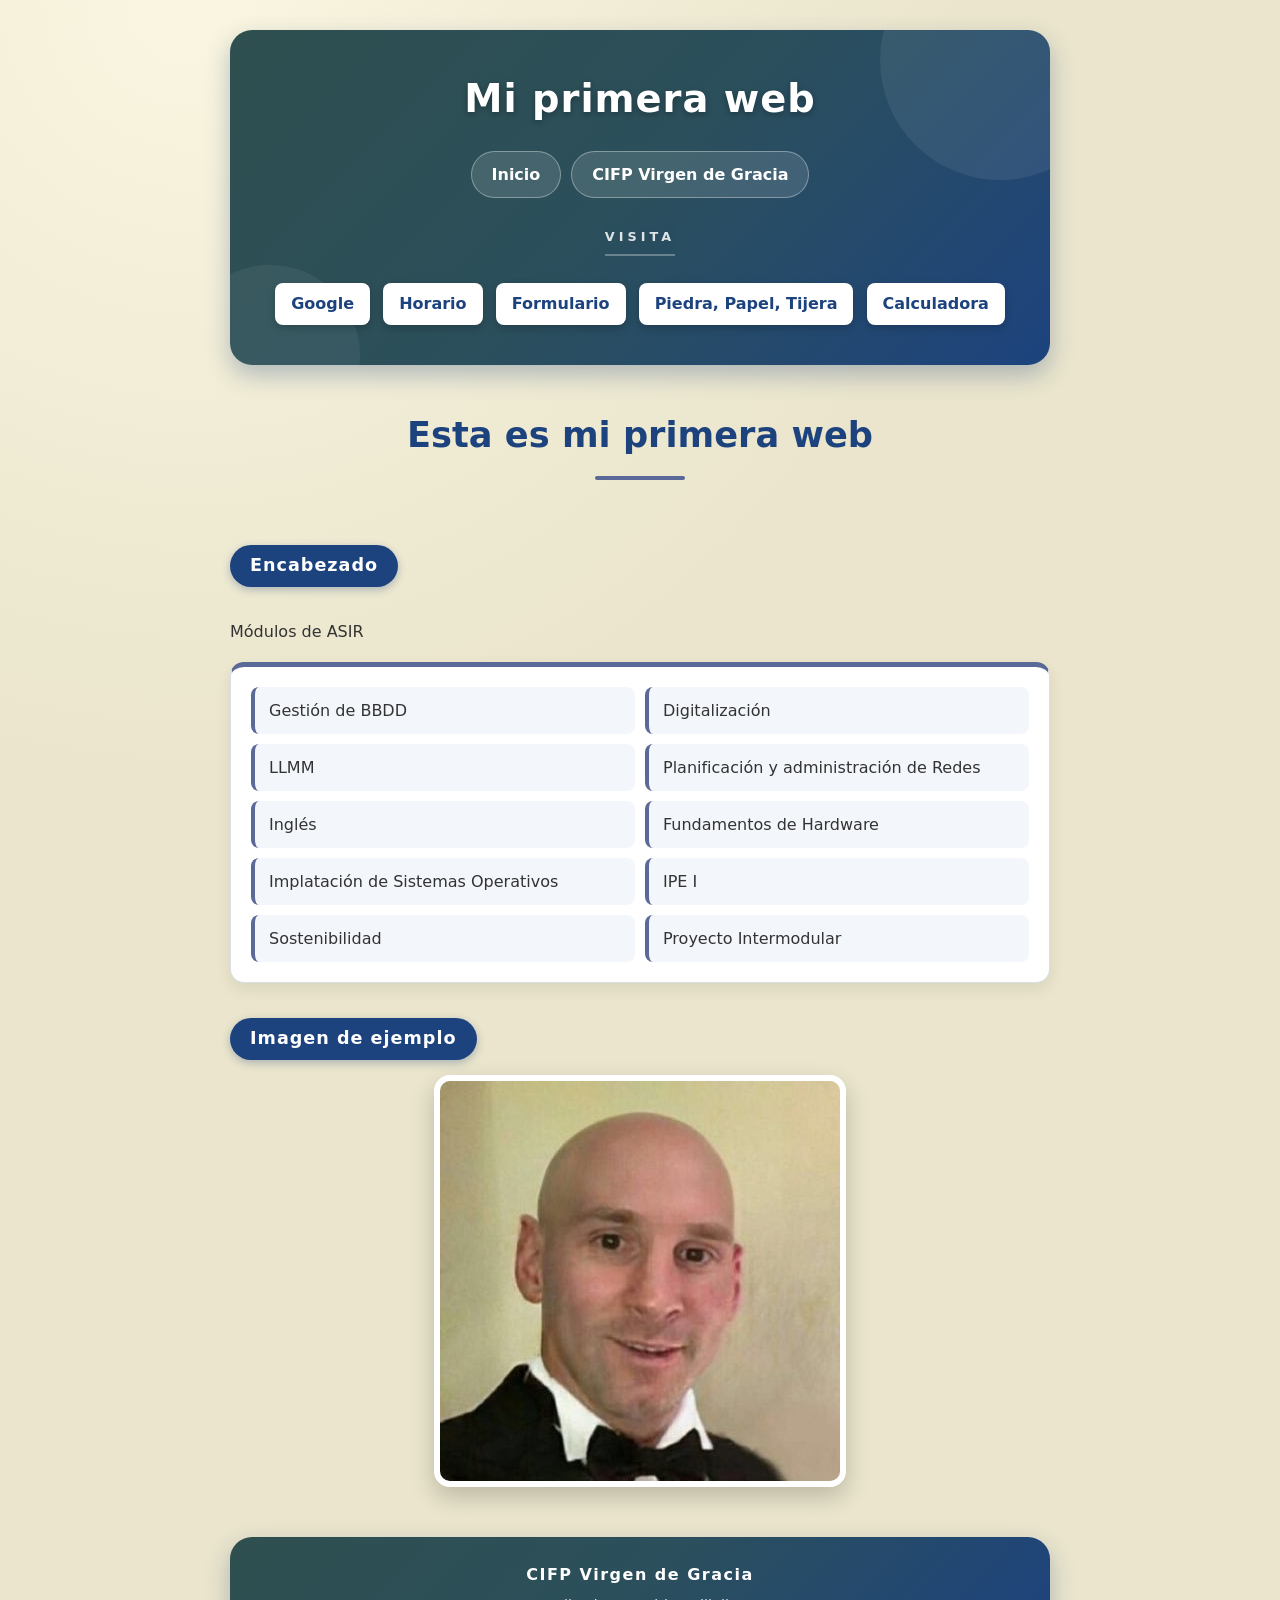
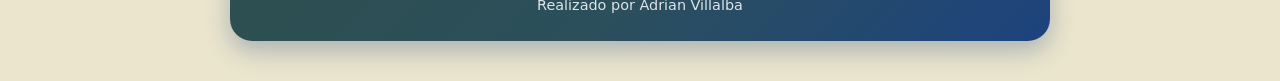
<file: index.html>
<!DOCTYPE html>
<html lang="es">
    <head> <!-- invisible -->
       <meta charset="UTF-8">
       <meta name="viewport" content= "width=device-wdth, initial-scale=1.0">
       <link rel="stylesheet" href="css/estilo index.css">
		<title>Mi Repositorio</title>
	<body>
		<header>
            <h1>Mi primera web</h1>
            <nav>
                <a class="nav-link" href="index.html" target="_blank">Inicio</a>
                <a class="nav-link" href= "https://cifpvirgendegracia.com" target="_blank">CIFP Virgen de Gracia</a>
            </nav>
		<p>
			<strong>VISITA</strong> <br> <br>
			<a href="https://www.google.com">Google</a>
			<a href="Horario ASIR.html">Horario</a>
			<a href="formulario.html">Formulario</a>
			<a href="PiedraPapelTijera.html" target="_blank">Piedra, Papel, Tijera</a>
			<a href="calculadora.html" target="_blank">Calculadora</a>

		</p>
        </header>
		<h1>Esta es mi primera web</h1>
		<h2>Encabezado</h2>
		<p>Módulos de ASIR</p>
		<ul>
			<li>Gestión de BBDD</li>
			<li>Digitalización</li>
			<li>LLMM</li>
			<li>Planificación y administración de Redes</li>
			<li>Inglés</li>
			<li>Fundamentos de Hardware</li>
			<li>Implatación de Sistemas Operativos</li>
			<li>IPE I</li>
			<li>Sostenibilidad</li>
			<li>Proyecto Intermodular</li>
		</ul>

		<h2>Imagen de ejemplo</h2>
		<img src="JPG/messi.jpg">
		<footer class="FOOTER">
            <p>CIFP Virgen de Gracia</p>
            <p>Realizado por Adrian Villalba</p>
		</footer>
	</body>
</html>
</file>
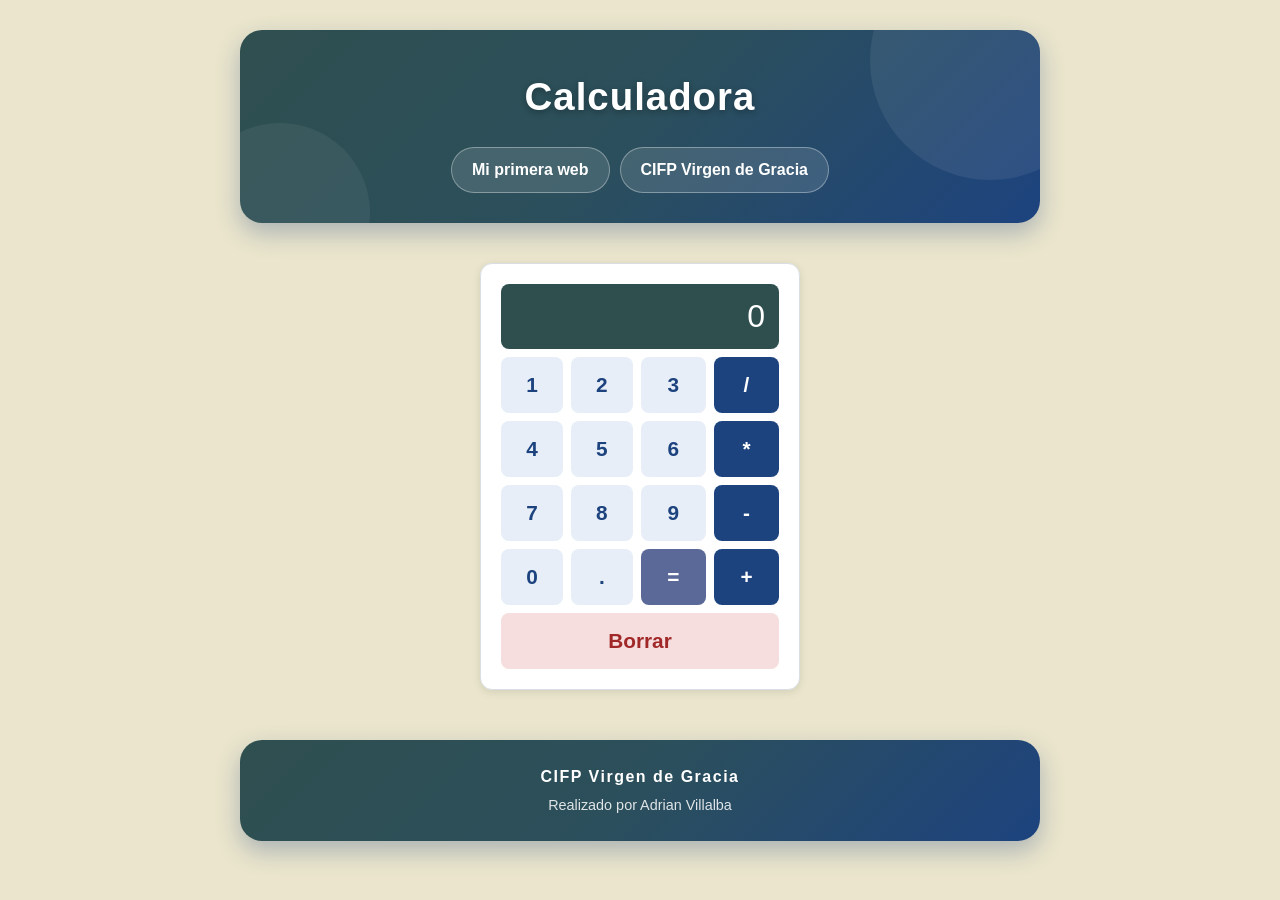
<file: calculadora.html>
<!doctype html>
<html lang="es">
  <head>
    <meta charset="UTF-8" />
    <meta name="viewport" content="width=device-width, initial-scale=1.0" />
    <title>Calculadora</title>
    <script src="js/script calculadora.js"></script>
    <link rel="stylesheet" href="css/estilo calculadora.css" />
  </head>
  <body>
    <header>
      <h1>Calculadora</h1>
      <nav>
        <a class="nav-link" href="index.html">Mi primera web</a>
        <a class="nav-link" href="https://cifpvirgendegracia.com" target="_blank">CIFP Virgen de Gracia</a>
      </nav>
    </header>

    <table class="tabla">
      <thead>
        <tr>
          <td colspan="4">
            <input type="text" id="pantalla" value="0" readonly />
          </td>
        </tr>
      </thead>
      <tbody>
        <tr>
          <td><button onclick="escribir('1')">1</button></td>
          <td><button onclick="escribir('2')">2</button></td>
          <td><button onclick="escribir('3')">3</button></td>
          <td><button onclick="escribir('/')">/</button></td>
        </tr>
        <tr>
          <td><button onclick="escribir('4')">4</button></td>
          <td><button onclick="escribir('5')">5</button></td>
          <td><button onclick="escribir('6')">6</button></td>
          <td><button onclick="escribir('*')">*</button></td>
        </tr>
        <tr>
          <td><button onclick="escribir('7')">7</button></td>
          <td><button onclick="escribir('8')">8</button></td>
          <td><button onclick="escribir('9')">9</button></td>
          <td><button onclick="escribir('-')">-</button></td>
        </tr>
        <tr>
          <td><button onclick="escribir('0')">0</button></td>
          <td><button onclick="escribir('.')">.</button></td>
          <td><button onclick="calcular()">=</button></td>
          <td><button onclick="escribir('+')">+</button></td>
        </tr>
        <tr>
          <td colspan="4"><button onclick="borrar()">Borrar</button></td>
        </tr>
      </tbody>
    </table>

		<footer class="FOOTER">
        <p>CIFP Virgen de Gracia</p>
        <p>Realizado por Adrian Villalba</p>
		</footer>
  </body>
</html>
</file>
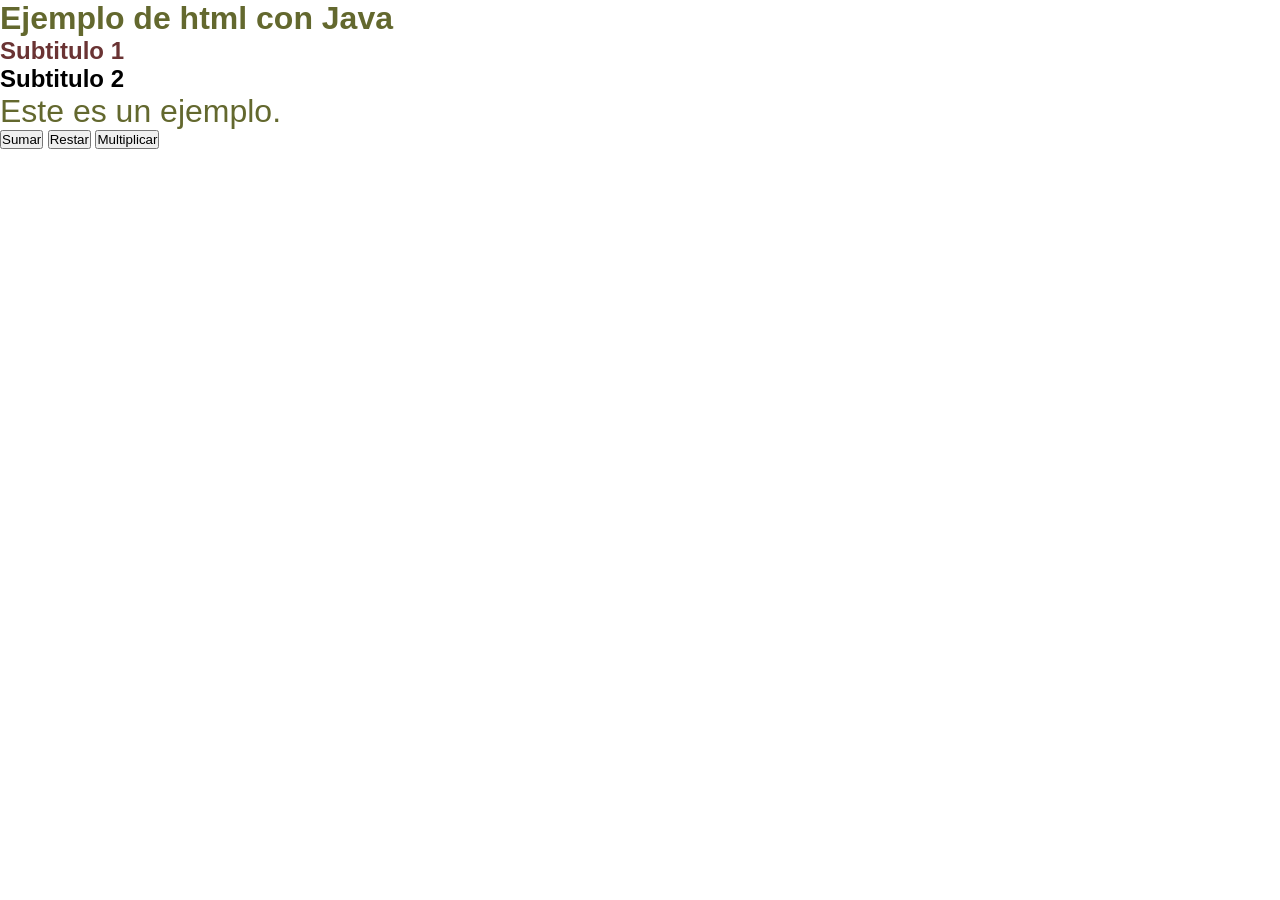
<file: clase 1 java.html>
<!DOCTYPE html>
<html lang="es">
<head>
    <meta charset="UTF-8">
    <meta name="viewport" content="width=device-width, initial-scale=1.0">
    <link rel="stylesheet" href="css/css_prueba_java.css">
    <title>Prueba html con Java</title>
    <script src="js/script clase 1.js"></script>
</head>

<body>
    <header></header>
    <main>
        <h1>Ejemplo de html con Java</h1>
        <h2 class="subtitulo">Subtitulo 1</h2>
        <h2>Subtitulo 2</h2>
        <p>Este es un ejemplo.</p>
        <button onclick="suma()">Sumar</button>
        <button onclick="resta()">Restar</button>
        <button onclick="multiplicacion()">Multiplicar</button>
    </main>
    <footer></footer>
</body>
</html>
</file>
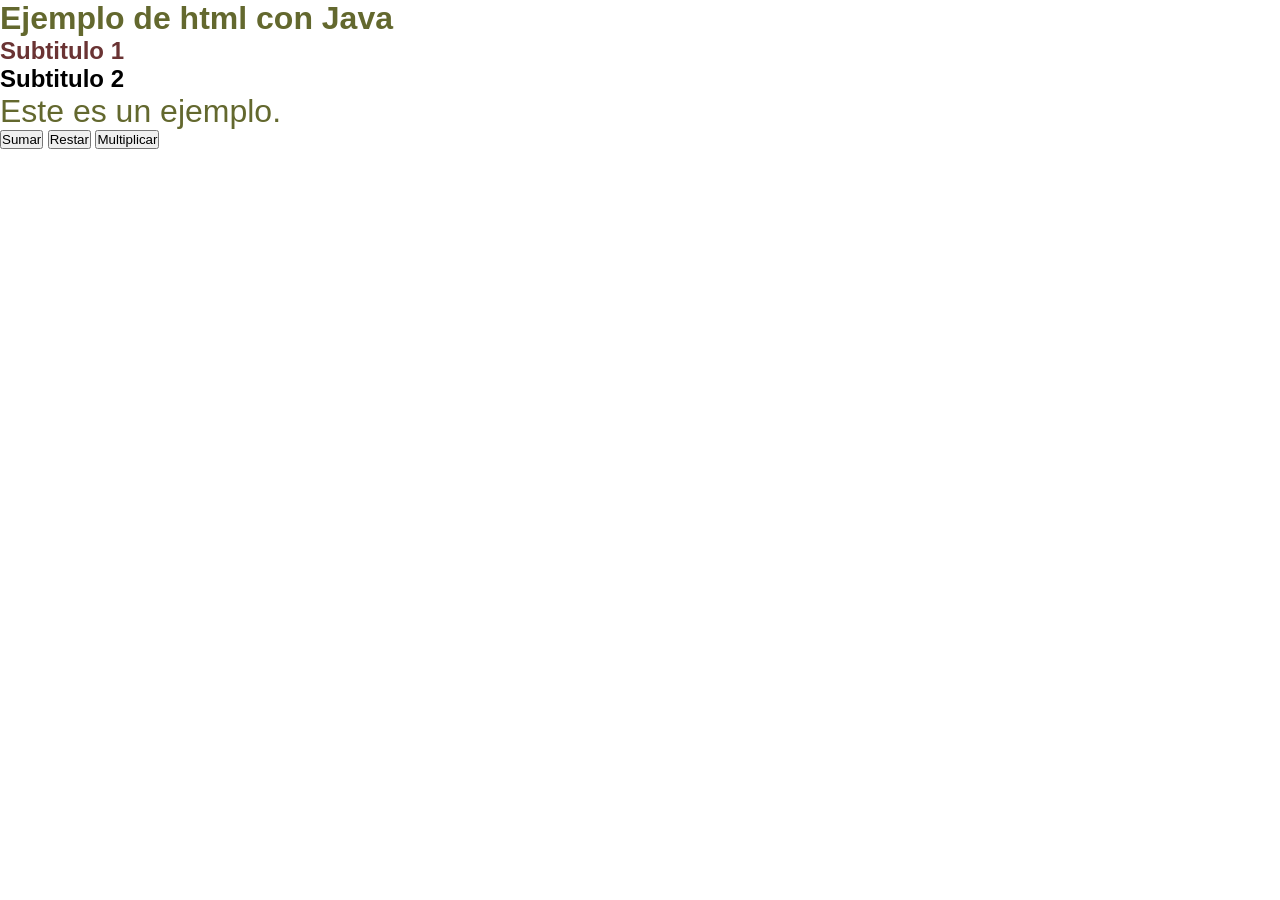
<file: Clase.html>
<!DOCTYPE html>
<html lang="es">
<head>
    <meta charset="UTF-8">
    <meta name="viewport" content="width=device-width, initial-scale=1.0">
    <link rel="stylesheet" href="css/css_prueba_java.css">
    <title>Prueba html con Java</title>
    <script src="js/script.js"></script>
</head>

<body>
    <header></header>
    <main>
        <h1>Ejemplo de html con Java</h1>
        <h2 class="subtitulo">Subtitulo 1</h2>
        <h2>Subtitulo 2</h2>
        <p>Este es un ejemplo.</p>
        <button onclick="suma()">Sumar</button>
        <button onclick="resta()">Restar</button>
        <button onclick="multiplicacion()">Multiplicar</button>
    </main>
    <footer></footer>
</body>
</html>
</file>
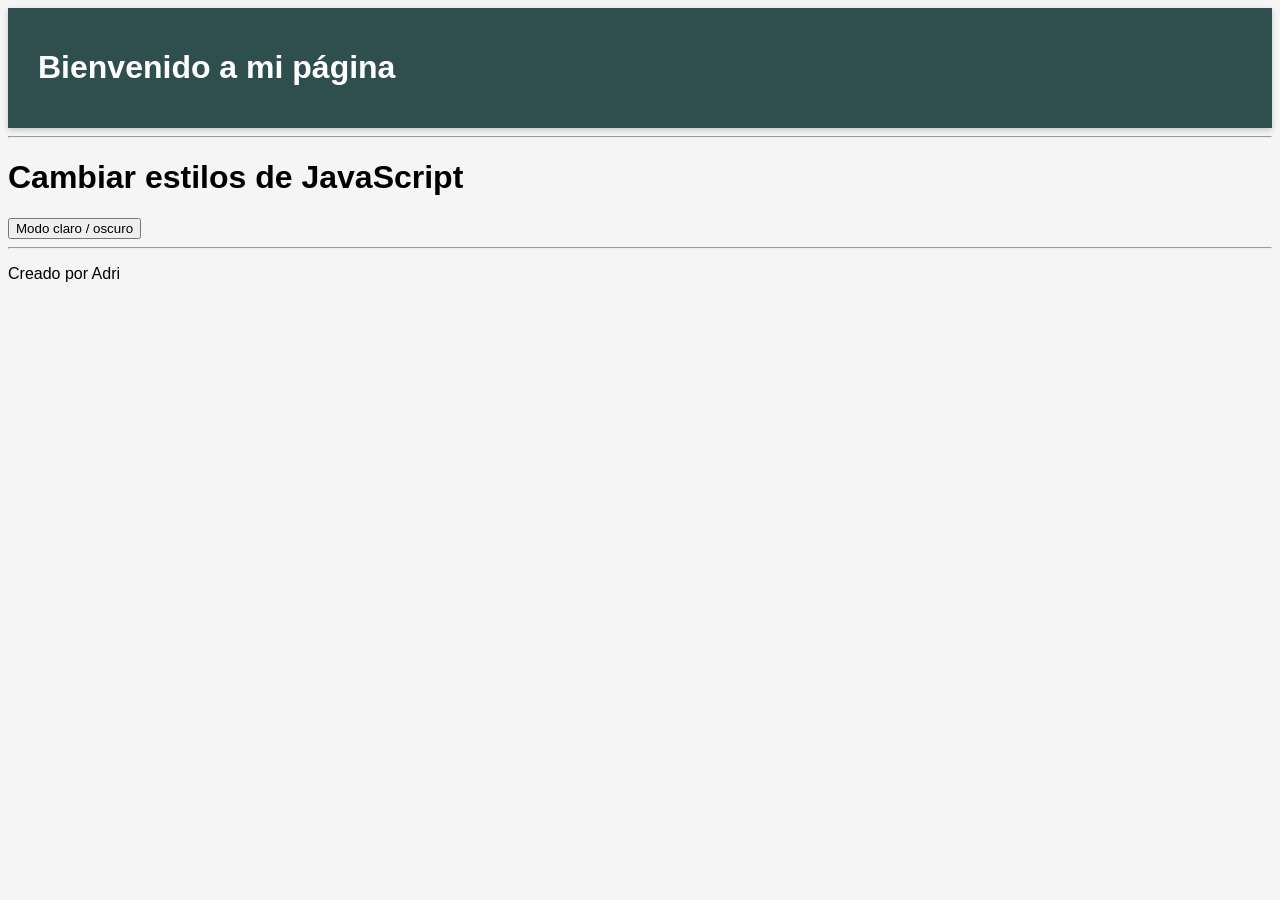
<file: estilo oscuro.html>
<!doctype html>
<html lang="es">
  <head>
    <meta charset="UTF-8" />
    <meta name="viewport" content="width=device-width, initial-scale=1.0" />
    <title>Estilo Oscuro</title>
    <link id= "tema-claro" rel="stylesheet" href="css/estilo.css"/>
    <link id= "tema-oscuro" rel="stylesheet" href="css/oscuro.css" disabled/>
    <script src="js/cambiarmodo.js"></script>
  </head>
  <body>
    <header>
      <h1>Bienvenido a mi página</h1>
    </header>
    <hr />
    <main>
      <h1>Cambiar estilos de JavaScript</h1>
      <button onclick="cambiarModo()">Modo claro / oscuro</button>
    </main>
    <hr />
    <footer>
      <p>Creado por Adri</p>
    </footer>
  </body>
</html>
</file>
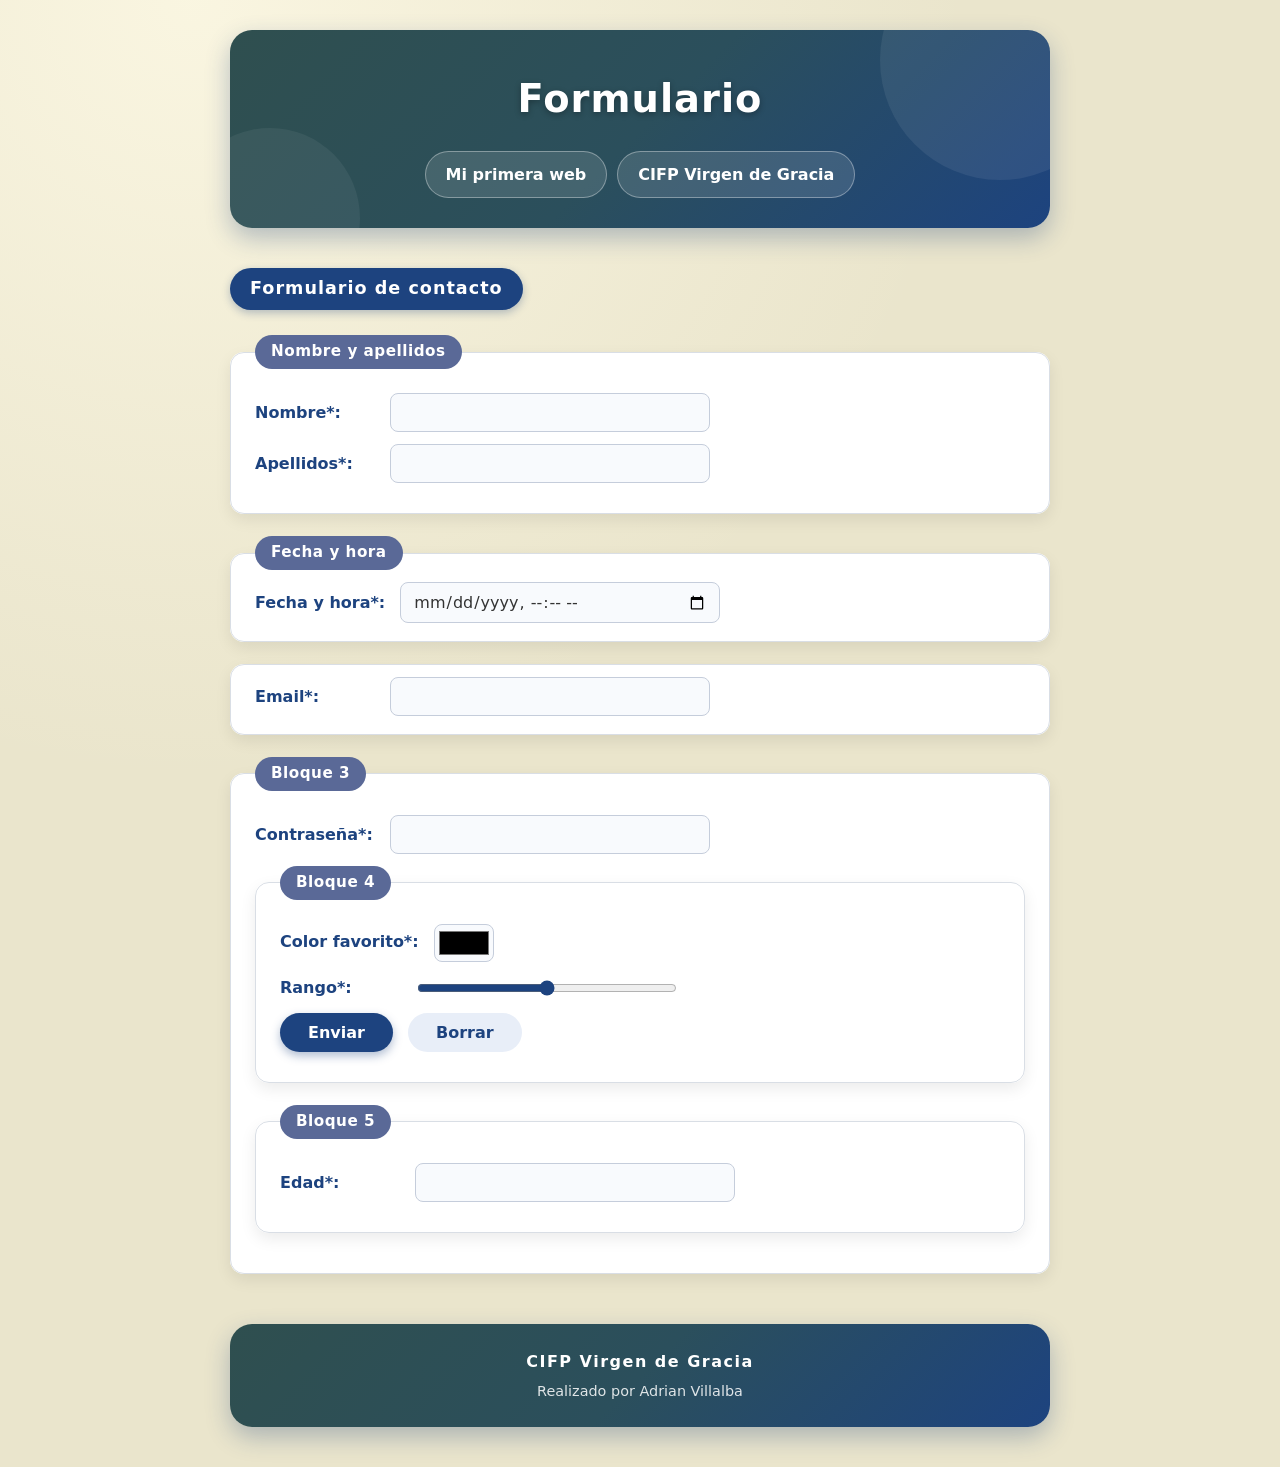
<file: formulario.html>
<!DOCTYPE
<html lang="es">
    <head> <!-- invisible -->
        <meta charset="UTF-8">
        <meta name="viewport" content="width=device-width, initial-scale=1.0">
        <link rel="stylesheet" href="css/estilo form.css">
        <title>Formulario</title> <!-- lo que lee la gente, titulo de la pestaña -->
    </head>
    <main>


        <body>
            <header> 
                <h1>Formulario</h1>
                    <nav>
                        <a href="index.html">Mi primera web</a>
                        <a href= "https://cifpvirgendegracia.com">CIFP Virgen de Gracia</a>
                    </nav>
            </header>
                        <h2>Formulario de contacto</h2>

            <form>
                <fieldset>
                    <legend>
                        Nombre y apellidos
                    </legend>
                    <p>
                        <label for="nombre">Nombre*:</label>
                        <input type="text" id="nombre" name="nombre" required>
                    </p>

                    <p>
                        <label for="apellidos">Apellidos*:</label>
                        <input type="text" id="apellidos" name="apellidos" required>
                    </p>
                </fieldset>
                <fieldset>
                    <legend>
                        Fecha y hora
                    </legend>
                        <label for="datetime">Fecha y hora*:</label>
                        <input type="datetime-local" id="datetime" name="datetime" required>
                </fieldset>
                <fieldset>
                        <label for="email">Email*:</label>
                        <input type="email" id="email" name="email" required>
                </fieldset>
                <fieldset>
                    <legend>
                        Bloque 3
                    </legend>
                    <p>
                        <label for="pass">Contraseña*:</label>
                        <input type="password" id="contraseña" name="contraseña" required>
                    </p>
                <fieldset>
                    <legend>
                        Bloque 4
                    </legend>
                    </p>
                        
                        <label for="color">Color favorito*:</label>
                        <input type="color" id="color" name="color" required>
                    </p>
                        <label for="rango">Rango*:</label>
                        <input type="range" id="rango" name="rango" min="0" max="100" required>
                        <p>
                        <button type="submit">Enviar</button>
                        <button type="reset">Borrar</button>
                        </p>
                </fieldset>
                <fieldset>
                    <legend>
                        Bloque 5
                    </legend>
                    <p>
                        <label for="edad">Edad*:</label>
                        <input type="text" id="edad" name="edad" pattern="[0-9]+" maxlength="3" required>
                    </p>
            </form>
            </main>
        <footer class="FOOTER">
            <p>CIFP Virgen de Gracia</p>
            <p>Realizado por Adrian Villalba</p>
        </footer>
    </body>
</html>
</file>
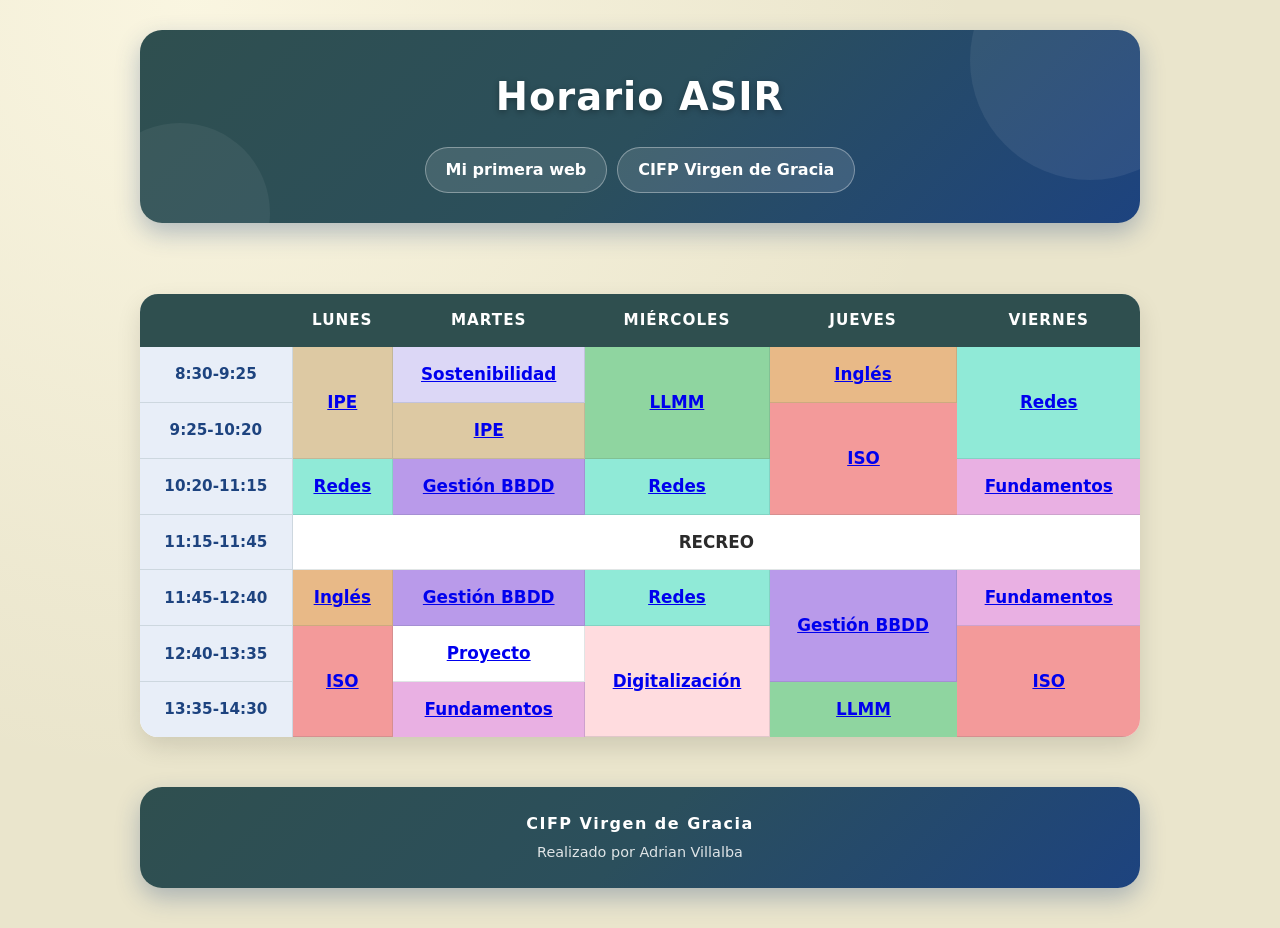
<file: Horario ASIR.html>
<!DOCTYPE html>
<html lang="es">
    <head> <!-- invisible -->
       <meta charset="UTF-8">
       <meta name="viewport" content= "width=device-wdth, initial-scale=1.0">
       <link rel="stylesheet" href="css/estilo mi tabla.css">
       <title>Horario ASIR</title> <!-- lo que lee la gente, titulo de la pestaña -->
    </head>
    <body>
        <header>
            <h1>Horario ASIR</h1>
                <nav>
                    <a class="nav-link" href="index.html" target="_blank">Mi primera web</a>
                    <a class="nav-link" href= "https://cifpvirgendegracia.com" target="_blank">CIFP Virgen de Gracia</a>
                </nav>
        </header>
        <main><br>   
            <table>
                <thead>
                    <tr>
                        <th></th>
                        <th>Lunes</th>
                        <th>Martes</th>
                        <th>Miércoles</th>
                        <th>Jueves</th>
                        <th>Viernes</th>
                    </tr>
                </thead>
                <tbody>
                    <tr>
                        <th>8:30-9:25</th>
                        <td class="IPE" rowspan="2"><a href="https://aulasciclos2627.castillalamancha.es/course/section.php?id=156499" target="_blank">IPE</a></td>
                        <td class="SOST"><a href="https://aulasciclos2627.castillalamancha.es/course/view.php?id=3586" target="_blank">Sostenibilidad</a></td>
                        <td class="LM" rowspan="2"><a href="https://aulasciclos2627.castillalamancha.es/course/view.php?id=3985" target="_blank">LLMM</a></td>
                        <td class="ING"><a href="https://aulasciclos2627.castillalamancha.es/course/view.php?id=5073" target="_blank">Inglés</a></td>
                        <td class="RED" rowspan="2"><a href="https://aulasciclos2627.castillalamancha.es/course/view.php?id=4011" target="_blank">Redes</a></td>
                    </tr> 
                    <tr>
                        <th>9:25-10:20</th>
                        <!-- celda cubierta por rowspan de IPE arriba-->
                        <td class="IPE"><a href="https://aulasciclos2627.castillalamancha.es/course/section.php?id=156499" target="_blank">IPE</a></td>
                        <!-- celda cubierta por rowspan de LLMM arriba-->
                        <td class="ISO" rowspan="2"><a href="https://aulasciclos2627.castillalamancha.es/course/view.php?id=4683" target="_blank">ISO</a></td>
                        <!-- celda cubierta por rowspan de Redes arriba-->
                    </tr>
                    <tr>
                        <th>10:20-11:15</th>
                        <td class="RED"><a href="https://aulasciclos2627.castillalamancha.es/course/view.php?id=4011" target="_blank">Redes</a></td>
                        <td class="BD"><a href="https://aulasciclos2627.castillalamancha.es/course/view.php?id=5028" target="_blank">Gestión BBDD</a></td>
                        <td class="RED"><a href="https://aulasciclos2627.castillalamancha.es/course/view.php?id=4011" target="_blank">Redes</a></td>
                        <!-- celda cubierta por rowspan de ISO arriba-->
                        <td class="FUND"><a href="https://aulasciclos2627.castillalamancha.es/course/view.php?id=3585" target="_blank">Fundamentos</a></td>
                    </tr>      
                    <th>11:15-11:45</th>
                      <td colspan="5">RECREO</td>
                                        <tr>
                        <th>11:45-12:40</th>
                        <td class="ING"><a href="https://aulasciclos2627.castillalamancha.es/course/view.php?id=5073" target="_blank">Inglés</a></td>
                        <td class="BD"><a href="https://aulasciclos2627.castillalamancha.es/course/view.php?id=5028" target="_blank">Gestión BBDD</a></td>
                        <td class="RED"><a href="https://aulasciclos2627.castillalamancha.es/course/view.php?id=4011" target="_blank">Redes</a></td>
                        <td class="BD" rowspan="2"><a href="https://aulasciclos2627.castillalamancha.es/course/view.php?id=5028" target="_blank">Gestión BBDD</a></td>
                        <td class="FUND"><a href="https://aulasciclos2627.castillalamancha.es/course/view.php?id=3585" target="_blank">Fundamentos</a></td>

                    </tr> 
                    <tr>
                        <th>12:40-13:35</th>
                        <td class="ISO" rowspan="2"><a href="https://aulasciclos2627.castillalamancha.es/course/view.php?id=4683" target="_blank">ISO</a></td>
                        <td class="PROYECTO"><a href="https://aulasciclos2627.castillalamancha.es/course/view.php?id=3587" target="_blank">Proyecto</a></td>
                        <td class="DIG" rowspan="2"><a href="https://aulasciclos2627.castillalamancha.es/course/view.php?id=7177" target="_blank">Digitalización</a></td>
                        <!-- celda cubierta por rowspan de BBDD arriba-->
                        <td class="ISO" rowspan="2"><a href="https://aulasciclos2627.castillalamancha.es/course/view.php?id=4683" target="_blank">ISO</a></td>
                        
                    </tr>
                    <tr>
                        <th>13:35-14:30</th>
                        <!-- celda cubierta por rowspan de ISO arriba-->
                        <td class="FUND"><a href="https://aulasciclos2627.castillalamancha.es/course/view.php?id=3585" target="_blank">Fundamentos</a></td>
                        <!-- celda cubierta por rowspan de Digitalización arriba-->
                        <td class="LM"><a href="https://aulasciclos2627.castillalamancha.es/course/view.php?id=3985" target="_blank">LLMM</a></td>
                        <!-- celda cubierta por rowspan de ISO arriba-->
                    </tr>
                </tbody>
            </table>
        </main>
            <footer class="FOOTER">
                <p>CIFP Virgen de Gracia</p>
                <p>Realizado por Adrian Villalba</p>
            </footer>
    </body>
</html>
</file>
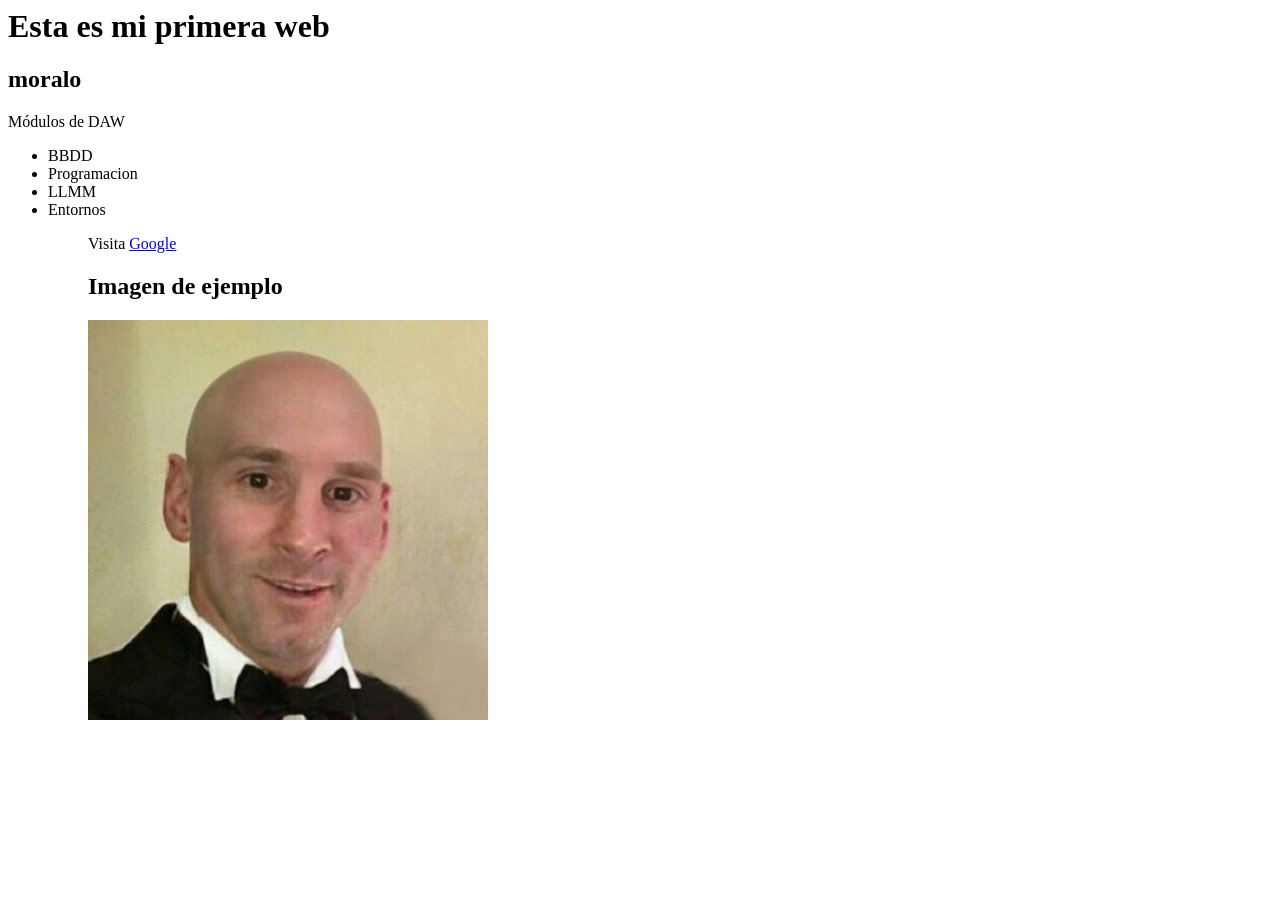
<file: index1.html>
<html>
		<title>WEB EJEMPLO</title>
	<body>
		<h1>Esta es mi primera web</h1>
		<h2>moralo</h2>
		<p>Módulos de DAW</p>
		<ul>
			<li>BBDD</li>
			<li>Programacion</li>
			<li>LLMM</li>
			<li>Entornos</li>
		<ul>
		<p>
			Visita
			<a href="https://www.google.com">Google</a>
		</p>
			<h2>Imagen de ejemplo</h2>
			<img src="JPG/moralo.jpg">
	</body>
</html>
</file>
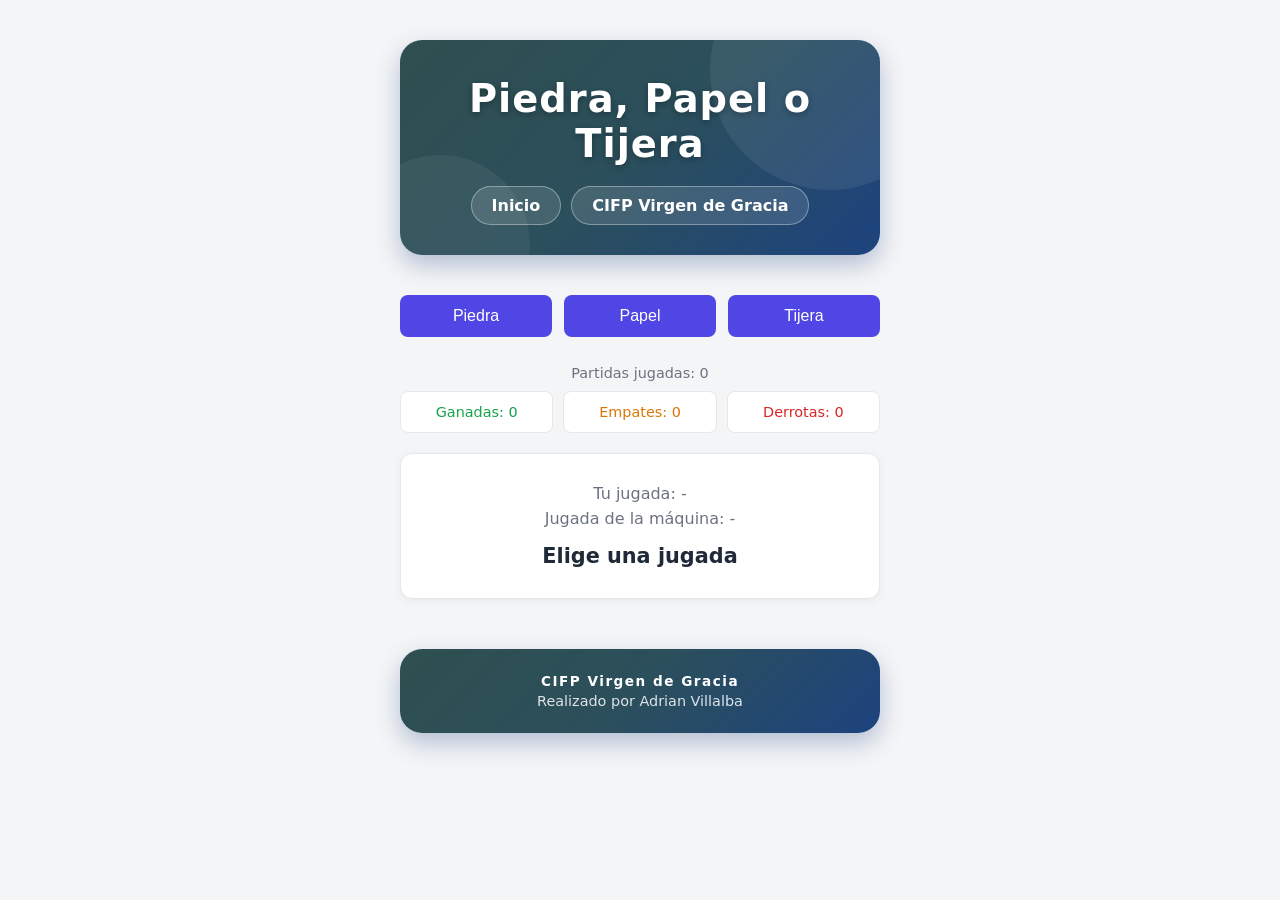
<file: PiedraPapelTijera.html>
<!doctype html>
<html lang="es">
  <head>
    <meta charset="UTF-8" />
    <meta name="viewport" content="width=device-width, initial-scale=1.0" />
    <title>Piedra, Papel o Tijera</title>
    <link rel="stylesheet" href="css/estilo juego.css" />
  </head>
  <body>
    <header>
      <h1>Piedra, Papel o Tijera</h1>
      <nav>
        <a class="nav-link" href="index.html" target="_blank">Inicio</a>
        <a
          class="nav-link"
          href="https://cifpvirgendegracia.com"
          target="_blank"
          >CIFP Virgen de Gracia</a
        >
      </nav>
    </header>
    <div class="opciones">
      <button onclick="juego('piedra')">Piedra</button>
      <button onclick="juego('papel')">Papel</button>
      <button onclick="juego('tijera')">Tijera</button>
    </div>
    <div class="marcador">
      <p id="marcador">Partidas jugadas: 0</p>
      <p id="ganadas">Ganadas: 0</p>
      <p id="empatadas">Empates: 0</p>
      <p id="perdidas">Derrotas: 0</p>
    </div>
    <div class="resultados">
      <p id="jugada-jugador">Tu jugada: -</p>
      <p id="jugada-maquina">Jugada de la máquina: -</p>
      <p id="mensaje">Elige una jugada</p>
    </div>

    <script src="js/juego.js"></script>
  </body>
  <footer class="FOOTER">
    <p>CIFP Virgen de Gracia</p>
    <p>Realizado por Adrian Villalba</p>
  </footer>
</html>
</file>
<file: css/estilo index.css>
body {
    font-family: "Segoe UI", system-ui, Arial, sans-serif;
    background-color: hsl(50, 42%, 86%);
    background-image: radial-gradient(circle at 15% 0%, hsl(50, 70%, 93%), transparent 55%);
    background-attachment: fixed;
    color: #333333;
    line-height: 1.7;
    max-width: 820px;
    margin: 0 auto;
    padding: 30px 20px 40px;
}

header {
    position: relative;
    overflow: hidden;
    text-align: center;
    background: linear-gradient(135deg, #2f4f4f 0%, #2b4f5c 50%, #1d437f 100%);
    color: white;
    padding: 36px 30px 30px;
    display: flex;
    flex-direction: column;
    align-items: center;
    border-radius: 22px;
    box-shadow: 0 10px 25px rgba(29, 67, 127, 0.3);
    margin-bottom: 40px;
}

header::before {
    content: "";
    position: absolute;
    top: -90px;
    right: -70px;
    width: 240px;
    height: 240px;
    border-radius: 50%;
    background: rgba(255, 255, 255, 0.07);
}

header::after {
    content: "";
    position: absolute;
    bottom: -80px;
    left: -50px;
    width: 180px;
    height: 180px;
    border-radius: 50%;
    background: rgba(255, 255, 255, 0.06);
}

header > * {
    position: relative;
    z-index: 1;
}

header h1 {
    margin: 0 0 20px 0;
    padding: 0;
    border: none;
    color: white;
    font-size: 2.4rem;
    letter-spacing: 1px;
    text-shadow: 0 2px 6px rgba(0, 0, 0, 0.3);
}

header h1::after {
    display: none;
}

header p {
    margin: 24px 0 0 0;
    color: white;
}

header p strong {
    display: inline-block;
    padding-bottom: 6px;
    font-size: 0.8rem;
    letter-spacing: 4px;
    opacity: 0.85;
    border-bottom: 2px solid rgba(255, 255, 255, 0.35);
}

nav {
    display: flex;
    flex-wrap: wrap;
    justify-content: center;
    gap: 10px;
}

a {
    display: inline-block;
    padding: 7px 16px;
    background-color: #e8eef8;
    color: #1d437f;
    font-weight: bold;
    text-decoration: none;
    border-radius: 8px;
    transition: background-color 0.2s, color 0.2s, transform 0.2s, box-shadow 0.2s;
}

a:hover {
    background-color: #d3def2;
    transform: translateY(-3px);
}

header p a {
    margin: 0 4px 10px 4px;
    background-color: white;
    box-shadow: 0 3px 8px rgba(0, 0, 0, 0.2);
}

header p a:hover {
    background-color: #e8eef8;
    box-shadow: 0 6px 12px rgba(0, 0, 0, 0.25);
}

.nav-link {
    padding: 9px 20px;
    background-color: rgba(255, 255, 255, 0.12);
    color: white;
    font-weight: 600;
    border: 1px solid rgba(255, 255, 255, 0.35);
    border-radius: 999px;
}

.nav-link:hover {
    background-color: white;
    color: #1d437f;
}

h1 {
    text-align: center;
    color: #1d437f;
    font-size: 2.2rem;
    margin-bottom: 30px;
}

h1::after {
    content: "";
    display: block;
    width: 90px;
    height: 4px;
    margin: 12px auto 0;
    background-color: #5a6997;
    border-radius: 2px;
}

h2 {
    display: inline-block;
    margin: 35px 0 15px 0;
    padding: 6px 20px;
    background-color: #1d437f;
    color: white;
    font-size: 1.1rem;
    letter-spacing: 1px;
    border-radius: 999px;
    box-shadow: 0 3px 8px rgba(29, 67, 127, 0.3);
}

ul {
    display: grid;
    grid-template-columns: repeat(2, 1fr);
    gap: 10px;
    list-style: none;
    margin: 0;
    padding: 20px;
    background-color: white;
    border: 1px solid #d9dee5;
    border-top: 5px solid #5a6997;
    border-radius: 14px;
    box-shadow: 0 6px 16px rgba(0, 0, 0, 0.08);
}

li {
    margin: 0;
    padding: 10px 14px;
    background-color: #f3f6fb;
    border-left: 4px solid #5a6997;
    border-radius: 8px;
    transition: transform 0.2s, background-color 0.2s;
}

li:hover {
    background-color: #e8eef8;
    transform: translateX(5px);
}

img {
    display: block;
    max-width: 100%;
    height: auto;
    margin: 0 auto;
    border: 6px solid white;
    border-radius: 16px;
    box-shadow: 0 10px 24px rgba(0, 0, 0, 0.2);
}

.FOOTER {
    margin-top: 50px;
    padding: 20px;
    background: linear-gradient(135deg, #2f4f4f 0%, #2b4f5c 50%, #1d437f 100%);
    color: white;
    text-align: center;
    border-radius: 22px;
    box-shadow: 0 10px 25px rgba(29, 67, 127, 0.3);
}

.FOOTER p {
    margin: 4px 0;
}

.FOOTER p:first-child {
    font-weight: bold;
    letter-spacing: 1.5px;
}

.FOOTER p:last-child {
    font-size: 0.9rem;
    opacity: 0.85;
}
</file>
<file: css/estilo calculadora.css>
body {
  font-family: Arial, Helvetica, sans-serif;
  background-color: hsl(50, 42%, 86%);
  color: #333333;
  line-height: 1.6;
  max-width: 800px;
  margin: 0 auto;
  padding: 30px 20px;
}

header {
    position: relative;
    overflow: hidden;
    text-align: center;
    background: linear-gradient(135deg, #2f4f4f 0%, #2b4f5c 50%, #1d437f 100%);
    color: white;
    padding: 36px 30px 30px;
    display: flex;
    flex-direction: column;
    align-items: center;
    border-radius: 22px;
    box-shadow: 0 10px 25px rgba(29, 67, 127, 0.3);
    margin-bottom: 40px;
}

header::before {
    content: "";
    position: absolute;
    top: -90px;
    right: -70px;
    width: 240px;
    height: 240px;
    border-radius: 50%;
    background: rgba(255, 255, 255, 0.07);
}

header::after {
    content: "";
    position: absolute;
    bottom: -80px;
    left: -50px;
    width: 180px;
    height: 180px;
    border-radius: 50%;
    background: rgba(255, 255, 255, 0.06);
}

header > * {
    position: relative;
    z-index: 1;
}

header h1 {
    margin: 0 0 20px 0;
    padding: 0;
    border: none;
    color: white;
    font-size: 2.4rem;
    letter-spacing: 1px;
    text-shadow: 0 2px 6px rgba(0, 0, 0, 0.3);
}

nav {
    display: flex;
    flex-wrap: wrap;
    justify-content: center;
    gap: 10px;
}

nav a {
    display: inline-block;
    padding: 9px 20px;
    background-color: rgba(255, 255, 255, 0.12);
    color: white;
    font-weight: 600;
    text-decoration: none;
    border: 1px solid rgba(255, 255, 255, 0.35);
    border-radius: 999px;
    transition: background-color 0.2s, color 0.2s, transform 0.2s;
}

nav a:hover {
    background-color: white;
    color: #1d437f;
    transform: translateY(-3px);
}
.nav-link:hover {
  background-color: white;
  color: darkslategray;
}

.tabla {
  width: 320px;
  margin: 0 auto;
  padding: 12px;
  background-color: white;
  border: 1px solid #d9dee5;
  border-radius: 12px;
  box-shadow: 0 2px 8px rgba(0, 0, 0, 0.1);
  border-collapse: separate;
  border-spacing: 8px;
}

.tabla td {
  padding: 0;
}

#pantalla {
  width: 100%;
  box-sizing: border-box;
  padding: 14px;
  background-color: darkslategray;
  color: white;
  font-size: 2rem;
  text-align: right;
  border: none;
  border-radius: 8px;
}

.tabla button {
  width: 100%;
  padding: 16px 0;
  background-color: #e8eef8;
  color: #1d437f;
  font-size: 1.3rem;
  font-weight: bold;
  border: none;
  border-radius: 8px;
  cursor: pointer;
  transition: background-color 0.2s, transform 0.1s;
}

.tabla button:hover {
  background-color: #cfd9ee;
}

.tabla button:active {
  transform: scale(0.95);
}

tbody tr:not(:last-child) td:last-child button {
  background-color: #1d437f;
  color: white;
}

tbody tr:not(:last-child) td:last-child button:hover {
  background-color: #16336a;
}

tbody tr:nth-child(4) td:nth-child(3) button {
  background-color: #5a6997;
  color: white;
}

tbody tr:nth-child(4) td:nth-child(3) button:hover {
  background-color: #4a587f;
}

tbody tr:last-child button {
  background-color: #f6dede;
  color: #a12828;
}

tbody tr:last-child button:hover {
  background-color: #eec3c3;
}

.FOOTER {
    margin-top: 50px;
    padding: 20px;
    background: linear-gradient(135deg, #2f4f4f 0%, #2b4f5c 50%, #1d437f 100%);
    color: white;
    text-align: center;
    border-radius: 22px;
    box-shadow: 0 10px 25px rgba(29, 67, 127, 0.3);
}

.FOOTER p {
    margin: 4px 0;
}

.FOOTER p:first-child {
    font-weight: bold;
    letter-spacing: 1.5px;
}

.FOOTER p:last-child {
    font-size: 0.9rem;
    opacity: 0.85;
}
</file>
<file: css/css_prueba_java.css>
*{
    margin: 0;
    padding: 0;
    box-sizing: border-box;
    font-family: Arial, Helvetica, sans-serif;
}

h1, p {
    color: rgb(99, 104, 46);
    font-size: 2em;
}

.subtitulo{
    color: rgb(106, 51, 51);
    font-size: 1.5em;
    font-weight: bold;
}
</file>
<file: css/estilo.css>
header {
	
	background: darkslategray; /* fondo gris pizzarra oscuro*/
	color: white;	/* texto blanco*/
	padding: 20px 30px;	/* espacio interno 20 arriba/abajo 30 lados*/
	display: flex; /* flexbox para colocar hijos en fila*/
	align-items: center; /* centrado vertical de los hijos*/
	box-shadow: 0 2px 6px rgba(0, 0, 0, 0.2); /* fondo gris pizzarra oscuro*/
	
	
	
	
}
.FOOTER{
    background-color: darkslategray;
    text-align: center;
    color: white ;
	border-radius: 15px;
}
body {
	font-family: Arial, sans-serif;
	background: whitesmoke;
	
	
}
.PROG {background-color: red;}
.SIST {background-color: pink;}
.FOOTER {font-family: Arial, sans-serif;}
</file>
<file: css/oscuro.css>
header, main {
    color: #e0e0e0;
    background-color: rgb(28, 33, 99) ;

}

footer{
    background-color:rgb(49, 52, 104);
}

h1, h2, p{
    color: white(39, 39, 14);
}

body {
    background-color: black;
}
</file>
<file: css/estilo form.css>
body {
    font-family: "Segoe UI", system-ui, Arial, sans-serif;
    background-color: hsl(50, 42%, 86%);
    background-image: radial-gradient(circle at 15% 0%, hsl(50, 70%, 93%), transparent 55%);
    background-attachment: fixed;
    color: #333333;
    line-height: 1.7;
    max-width: 820px;
    margin: 0 auto;
    padding: 30px 20px 40px;
}

header {
    position: relative;
    overflow: hidden;
    text-align: center;
    background: linear-gradient(135deg, #2f4f4f 0%, #2b4f5c 50%, #1d437f 100%);
    color: white;
    padding: 36px 30px 30px;
    display: flex;
    flex-direction: column;
    align-items: center;
    border-radius: 22px;
    box-shadow: 0 10px 25px rgba(29, 67, 127, 0.3);
    margin-bottom: 40px;
}

header::before {
    content: "";
    position: absolute;
    top: -90px;
    right: -70px;
    width: 240px;
    height: 240px;
    border-radius: 50%;
    background: rgba(255, 255, 255, 0.07);
}

header::after {
    content: "";
    position: absolute;
    bottom: -80px;
    left: -50px;
    width: 180px;
    height: 180px;
    border-radius: 50%;
    background: rgba(255, 255, 255, 0.06);
}

header > * {
    position: relative;
    z-index: 1;
}

header h1 {
    margin: 0 0 20px 0;
    color: white;
    font-size: 2.4rem;
    letter-spacing: 1px;
    text-shadow: 0 2px 6px rgba(0, 0, 0, 0.3);
}

nav {
    display: flex;
    flex-wrap: wrap;
    justify-content: center;
    gap: 10px;
}

nav a {
    display: inline-block;
    padding: 9px 20px;
    background-color: rgba(255, 255, 255, 0.12);
    color: white;
    font-weight: 600;
    text-decoration: none;
    border: 1px solid rgba(255, 255, 255, 0.35);
    border-radius: 999px;
    transition: background-color 0.2s, color 0.2s, transform 0.2s;
}

nav a:hover {
    background-color: white;
    color: #1d437f;
    transform: translateY(-3px);
}

h2 {
    display: inline-block;
    margin: 0 0 25px 0;
    padding: 6px 20px;
    background-color: #1d437f;
    color: white;
    font-size: 1.1rem;
    letter-spacing: 1px;
    border-radius: 999px;
    box-shadow: 0 3px 8px rgba(29, 67, 127, 0.3);
}

fieldset {
    min-width: 0;
    margin: 0 0 22px 0;
    padding: 12px 24px 18px;
    background-color: white;
    border: 1px solid #d9dee5;
    border-radius: 14px;
    box-shadow: 0 6px 16px rgba(0, 0, 0, 0.08);
}

legend {
    padding: 4px 16px;
    background-color: #5a6997;
    color: white;
    font-size: 0.95rem;
    font-weight: 600;
    letter-spacing: 0.5px;
    border-radius: 999px;
}

p {
    margin: 12px 0;
}

label {
    display: inline-block;
    min-width: 120px;
    margin-right: 10px;
    color: #1d437f;
    font-weight: 600;
}

input[type="text"],
input[type="email"],
input[type="password"],
input[type="datetime-local"] {
    box-sizing: border-box;
    width: min(100%, 320px);
    padding: 9px 12px;
    background-color: #f8fafd;
    color: #333333;
    font-family: inherit;
    font-size: 1rem;
    border: 1px solid #c5cddb;
    border-radius: 8px;
    transition: border-color 0.2s, box-shadow 0.2s, background-color 0.2s;
}

input:focus {
    outline: none;
    background-color: white;
    border-color: #1d437f;
    box-shadow: 0 0 0 3px rgba(29, 67, 127, 0.2);
}

input:user-invalid {
    border-color: #c0392b;
}

input[type="color"] {
    width: 60px;
    height: 38px;
    padding: 2px;
    background-color: #f8fafd;
    border: 1px solid #c5cddb;
    border-radius: 8px;
    cursor: pointer;
    vertical-align: middle;
}

input[type="range"] {
    width: min(100%, 260px);
    accent-color: #1d437f;
    vertical-align: middle;
    cursor: pointer;
}

button {
    margin-right: 10px;
    padding: 10px 28px;
    font-family: inherit;
    font-size: 1rem;
    font-weight: 600;
    border: none;
    border-radius: 999px;
    cursor: pointer;
    transition: background-color 0.2s, transform 0.2s, box-shadow 0.2s;
}

button[type="submit"] {
    background-color: #1d437f;
    color: white;
    box-shadow: 0 4px 10px rgba(29, 67, 127, 0.35);
}

button[type="submit"]:hover {
    background-color: #16336a;
    transform: translateY(-2px);
}

button[type="reset"] {
    background-color: #e8eef8;
    color: #1d437f;
}

button[type="reset"]:hover {
    background-color: #d3def2;
    transform: translateY(-2px);
}

.FOOTER {
    margin-top: 50px;
    padding: 20px;
    background: linear-gradient(135deg, #2f4f4f 0%, #2b4f5c 50%, #1d437f 100%);
    color: white;
    text-align: center;
    border-radius: 22px;
    box-shadow: 0 10px 25px rgba(29, 67, 127, 0.3);
}

.FOOTER p {
    margin: 4px 0;
}

.FOOTER p:first-child {
    font-weight: bold;
    letter-spacing: 1.5px;
}

.FOOTER p:last-child {
    font-size: 0.9rem;
    opacity: 0.85;
}
</file>
<file: css/estilo mi tabla.css>
body {
    font-family: "Segoe UI", system-ui, Arial, sans-serif;
    background-color: hsl(50, 42%, 86%);
    background-image: radial-gradient(circle at 15% 0%, hsl(50, 70%, 93%), transparent 55%);
    background-attachment: fixed;
    color: #2b2b2b;
    line-height: 1.6;
    max-width: 1000px;
    margin: 0 auto;
    padding: 30px 20px 40px;
}

header {
    position: relative;
    overflow: hidden;
    text-align: center;
    background: linear-gradient(135deg, #2f4f4f 0%, #2b4f5c 50%, #1d437f 100%);
    color: white;
    padding: 36px 30px 30px;
    display: flex;
    flex-direction: column;
    align-items: center;
    border-radius: 22px;
    box-shadow: 0 10px 25px rgba(29, 67, 127, 0.3);
    margin-bottom: 35px;
}

header::before {
    content: "";
    position: absolute;
    top: -90px;
    right: -70px;
    width: 240px;
    height: 240px;
    border-radius: 50%;
    background: rgba(255, 255, 255, 0.07);
}

header::after {
    content: "";
    position: absolute;
    bottom: -80px;
    left: -50px;
    width: 180px;
    height: 180px;
    border-radius: 50%;
    background: rgba(255, 255, 255, 0.06);
}

header > * {
    position: relative;
    z-index: 1;
}

header h1 {
    margin: 0 0 20px 0;
    padding: 0;
    border: none;
    color: white;
    font-size: 2.4rem;
    letter-spacing: 1px;
    text-shadow: 0 2px 6px rgba(0, 0, 0, 0.3);
}

nav {
    display: flex;
    flex-wrap: wrap;
    justify-content: center;
    gap: 10px;
}

.nav-link {
    display: inline-block;
    padding: 9px 20px;
    background-color: rgba(255, 255, 255, 0.12);
    color: white;
    font-weight: 600;
    text-decoration: none;
    border: 1px solid rgba(255, 255, 255, 0.35);
    border-radius: 999px;
    transition: background-color 0.2s, color 0.2s, transform 0.2s;
}

.nav-link:hover {
    background-color: white;
    color: #1d437f;
    transform: translateY(-3px);
}

table {
    width: 100%;
    margin: 10px 0 10px 0;
    background-color: white;
    text-align: center;
    font-size: 1.05rem;
    border: none;
    border-collapse: separate;
    border-spacing: 0;
    border-radius: 18px;
    overflow: hidden;
    box-shadow: 0 10px 25px rgba(0, 0, 0, 0.12);
}

th,
td {
    padding: 14px 10px;
    border-right: 1px solid rgba(47, 79, 79, 0.15);
    border-bottom: 1px solid rgba(47, 79, 79, 0.15);
}

tr > :last-child {
    border-right: none;
}

tbody tr:last-child > * {
    border-bottom: none;
}

th {
    background-color: #2f4f4f;
    color: white;
    font-size: 0.95rem;
    letter-spacing: 1px;
    text-transform: uppercase;
}

tbody th {
    background-color: #e8eef8;
    color: #1d437f;
    text-transform: none;
    letter-spacing: 0;
}

td {
    font-weight: 600;
    transition: filter 0.2s, transform 0.2s;
}

td:hover {
    filter: brightness(0.95);
}

.ISO {background-color: #f39a9a;}
.FUND {background-color: #e9b0e3;}
.BD {background-color: #b99aea;}
.IPE {background-color: #ddc9a3;}
.ING {background-color: #e8b987;}
.REC {
    background-color: #ffe97a;
    font-weight: bold;
}
.PINT {background-color: #cfd4da;}
.DIG {background-color: #ffdcdf;}
.LM {background-color: #8fd5a0;}
.SOST {background-color: #dcd7f6;}
.RED {background-color: #90ead7;}

.FOOTER {
    margin-top: 50px;
    padding: 20px;
    background: linear-gradient(135deg, #2f4f4f 0%, #2b4f5c 50%, #1d437f 100%);
    color: white;
    text-align: center;
    border-radius: 22px;
    box-shadow: 0 10px 25px rgba(29, 67, 127, 0.3);
}

.FOOTER p {
    margin: 4px 0;
}

.FOOTER p:first-child {
    font-weight: bold;
    letter-spacing: 1.5px;
}

.FOOTER p:last-child {
    font-size: 0.9rem;
    opacity: 0.85;
}

@media (max-width: 700px) {
    header h1 {
        font-size: 1.8rem;
    }

    table {
        font-size: 0.8rem;
    }

    th,
    td {
        padding: 8px 4px;
    }
}
</file>
<file: css/estilo juego.css>
:root {
  --fondo: #f4f5f7;
  --tarjeta: #ffffff;
  --texto: #1f2937;
  --texto-suave: #6b7280;
  --principal: #4f46e5;
  --principal-oscuro: #4338ca;
  --borde: #e5e7eb;
  --ganar: #16a34a;
  --empate: #d97706;
  --perder: #dc2626;
}

* {
  box-sizing: border-box;
}

body {
  font-family: system-ui, -apple-system, "Segoe UI", sans-serif;
  background-color: var(--fondo);
  color: var(--texto);
  max-width: 520px;
  margin: 0 auto;
  padding: 40px 20px;
  text-align: center;
}

h1 {
  font-size: 1.8rem;
  font-weight: 600;
  margin-bottom: 28px;
}

.opciones {
  display: flex;
  justify-content: center;
  gap: 12px;
  margin-bottom: 28px;
}

button {
  flex: 1;
  padding: 12px 0;
  font-size: 1rem;
  font-weight: 500;
  color: #ffffff;
  background-color: var(--principal);
  border: none;
  border-radius: 8px;
  cursor: pointer;
  transition: background-color 0.2s, transform 0.1s;
}

button:hover {
  background-color: var(--principal-oscuro);
}

button:active {
  transform: scale(0.97);
}

.marcador {
  display: grid;
  grid-template-columns: repeat(3, 1fr);
  gap: 10px;
  margin-bottom: 20px;
}

.marcador p {
  margin: 0;
  padding: 12px 8px;
  background-color: var(--tarjeta);
  border: 1px solid var(--borde);
  border-radius: 8px;
  font-size: 0.9rem;
}

#marcador {
  grid-column: 1 / -1;
  color: var(--texto-suave);
  background-color: transparent;
  border: none;
  padding: 0;
}

#ganadas {
  color: var(--ganar);
}

#empatadas {
  color: var(--empate);
}

#perdidas {
  color: var(--perder);
}

.resultados {
  background-color: var(--tarjeta);
  border: 1px solid var(--borde);
  border-radius: 12px;
  padding: 24px;
  box-shadow: 0 2px 8px rgba(0, 0, 0, 0.05);
}

.resultados p {
  margin: 6px 0;
  color: var(--texto-suave);
}

#mensaje {
  margin-top: 16px;
  font-size: 1.3rem;
  font-weight: 600;
  color: var(--texto);
}

footer {
  margin-top: 40px;
  font-size: 0.85rem;
  color: var(--texto-suave);}

header {
    position: relative;
    overflow: hidden;
    text-align: center;
    background: linear-gradient(135deg, #2f4f4f 0%, #2b4f5c 50%, #1d437f 100%);
    color: white;
    padding: 36px 30px 30px;
    display: flex;
    flex-direction: column;
    align-items: center;
    border-radius: 22px;
    box-shadow: 0 10px 25px rgba(29, 67, 127, 0.3);
    margin-bottom: 40px;
}

header::before {
    content: "";
    position: absolute;
    top: -90px;
    right: -70px;
    width: 240px;
    height: 240px;
    border-radius: 50%;
    background: rgba(255, 255, 255, 0.07);
}

header::after {
    content: "";
    position: absolute;
    bottom: -80px;
    left: -50px;
    width: 180px;
    height: 180px;
    border-radius: 50%;
    background: rgba(255, 255, 255, 0.06);
}

header > * {
    position: relative;
    z-index: 1;
}

header h1 {
    margin: 0 0 20px 0;
    padding: 0;
    border: none;
    color: white;
    font-size: 2.4rem;
    letter-spacing: 1px;
    text-shadow: 0 2px 6px rgba(0, 0, 0, 0.3);
}

nav {
    display: flex;
    flex-wrap: wrap;
    justify-content: center;
    gap: 10px;
}

nav a {
    display: inline-block;
    padding: 9px 20px;
    background-color: rgba(255, 255, 255, 0.12);
    color: white;
    font-weight: 600;
    text-decoration: none;
    border: 1px solid rgba(255, 255, 255, 0.35);
    border-radius: 999px;
    transition: background-color 0.2s, color 0.2s, transform 0.2s;
}

nav a:hover {
    background-color: white;
    color: #1d437f;
    transform: translateY(-3px);
}
.nav-link:hover {
  background-color: white;
  color: darkslategray;
}

.FOOTER {
    margin-top: 50px;
    padding: 20px;
    background: linear-gradient(135deg, #2f4f4f 0%, #2b4f5c 50%, #1d437f 100%);
    color: white;
    text-align: center;
    border-radius: 22px;
    box-shadow: 0 10px 25px rgba(29, 67, 127, 0.3);
}

.FOOTER p {
    margin: 4px 0;
}

.FOOTER p:first-child {
    font-weight: bold;
    letter-spacing: 1.5px;
}

.FOOTER p:last-child {
    font-size: 0.9rem;
    opacity: 0.85;
}
</file>
